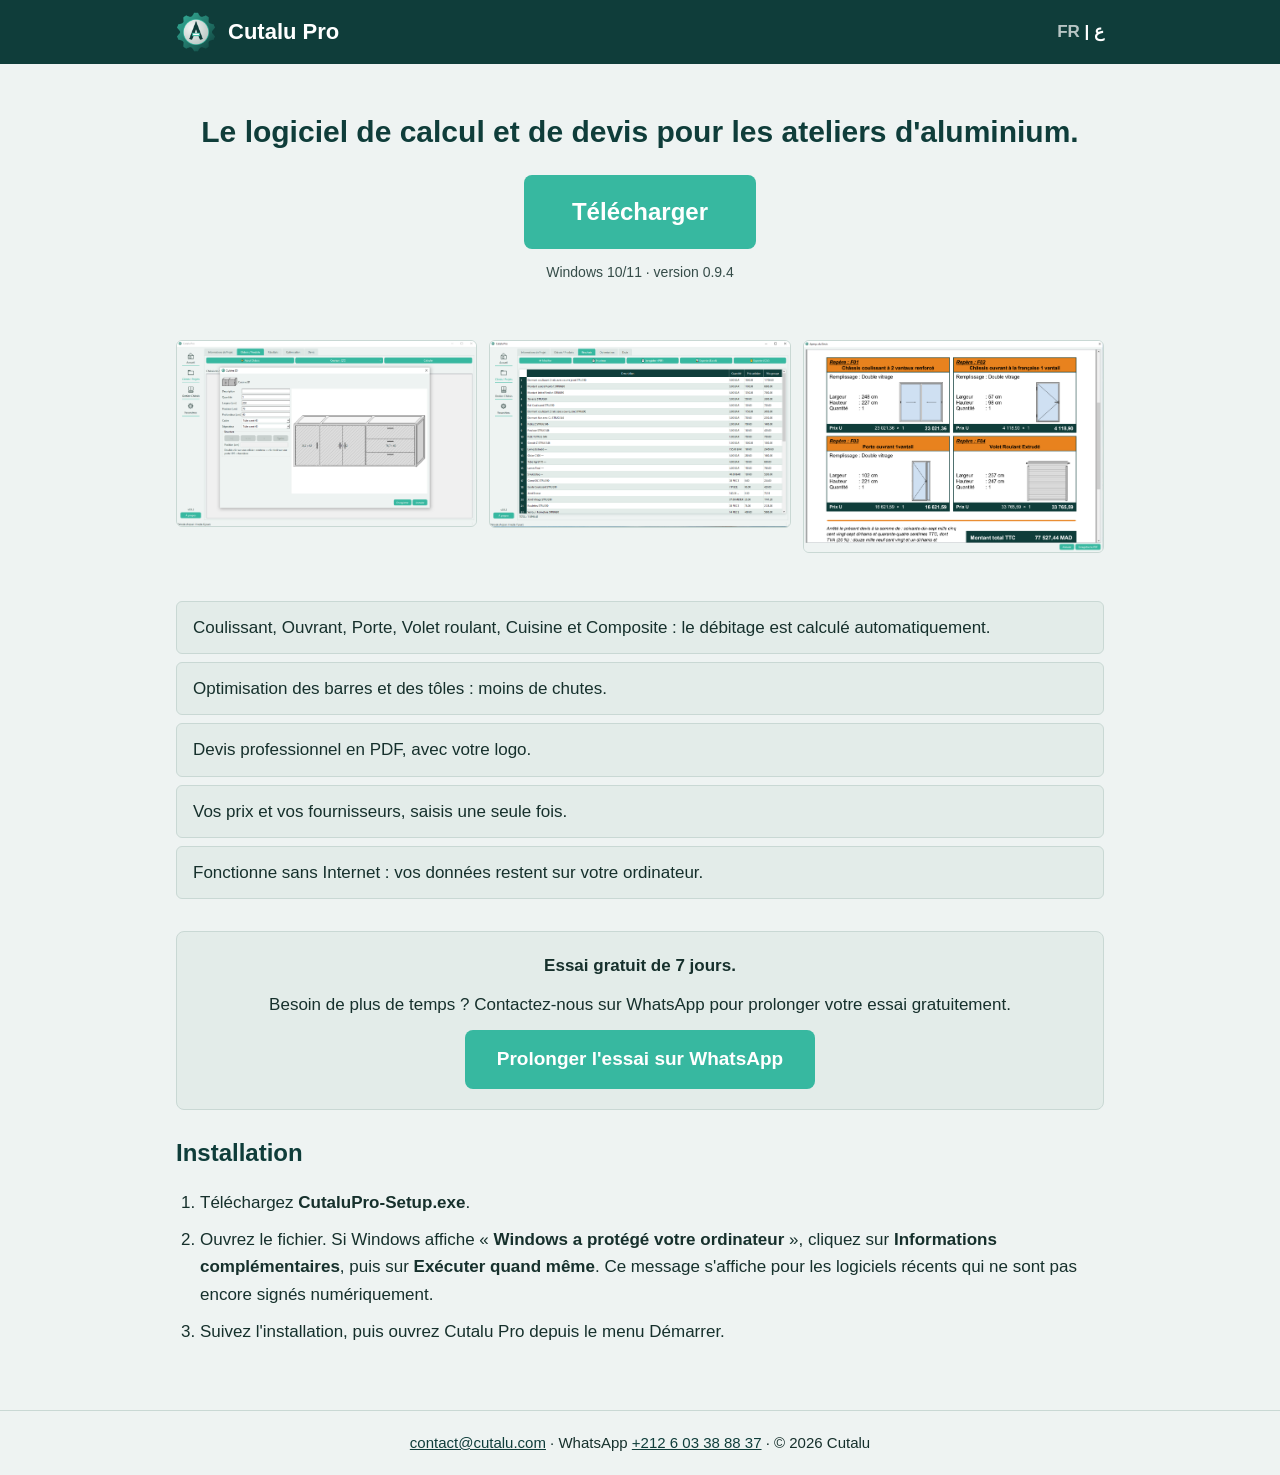
<file: index.html>
<!DOCTYPE html>
<html lang="fr">
<head>
<meta charset="utf-8">
<title>Cutalu Pro — Logiciel de calcul et de devis pour l'aluminium</title>
<meta name="description" content="Cutalu Pro : le logiciel de calcul et de devis pour les ateliers d'aluminium. Téléchargement pour Windows, essai gratuit de 7 jours.">
<meta name="viewport" content="width=device-width, initial-scale=1">
<link rel="icon" type="image/png" href="assets/favicon.png">
<link rel="alternate" hreflang="fr" href="index.html">
<link rel="alternate" hreflang="ar" href="ar/index.html">
<link rel="alternate" hreflang="x-default" href="index.html">
<link rel="stylesheet" href="style.css">
</head>
<body>
<header>
  <div class="wrap">
    <div class="brand"><img src="assets/icon.png" alt="" width="40" height="40"><span>Cutalu Pro</span></div>
    <div class="lang"><span>FR</span> | <a href="ar/index.html" hreflang="ar" lang="ar">ع</a></div>
  </div>
</header>
<main class="wrap">
  <div class="hero">
    <h1>Le logiciel de calcul et de devis pour les ateliers d'aluminium.</h1>
    <a class="btn big" href="https://github.com/cutalu/cutalu-site/releases/latest/download/CutaluPro-Setup.exe">Télécharger</a>
    <p class="small">Windows 10/11 · version 0.9.4</p>
  </div>

  <section class="shots">
    <img src="assets/capture-1.png" alt="Ajout Châssis">
    <img src="assets/capture-2.png" alt="Optimisation">
    <img src="assets/capture-3.png" alt="Devis">
  </section>

  <section>
    <ul class="points">
      <li>Coulissant, Ouvrant, Porte, Volet roulant, Cuisine et Composite : le débitage est calculé automatiquement.</li>
      <li>Optimisation des barres et des tôles : moins de chutes.</li>
      <li>Devis professionnel en PDF, avec votre logo.</li>
      <li>Vos prix et vos fournisseurs, saisis une seule fois.</li>
      <li>Fonctionne sans Internet : vos données restent sur votre ordinateur.</li>
    </ul>
  </section>

  <section class="trial">
    <p><strong>Essai gratuit de 7 jours.</strong></p>
    <p>Besoin de plus de temps ? Contactez-nous sur WhatsApp pour prolonger votre essai gratuitement.</p>
    <a class="btn" href="https://wa.me/212603388837?text=Bonjour%2C%20je%20souhaite%20prolonger%20mon%20essai%20de%20Cutalu%20Pro.">Prolonger l'essai sur WhatsApp</a>
  </section>

  <section>
    <h2>Installation</h2>
    <ol class="steps">
      <li>Téléchargez <strong>CutaluPro-Setup.exe</strong>.</li>
      <li>Ouvrez le fichier. Si Windows affiche « <strong>Windows a protégé votre ordinateur</strong> », cliquez sur <strong>Informations complémentaires</strong>, puis sur <strong>Exécuter quand même</strong>. Ce message s'affiche pour les logiciels récents qui ne sont pas encore signés numériquement.</li>
      <li>Suivez l'installation, puis ouvrez Cutalu Pro depuis le menu Démarrer.</li>
    </ol>
  </section>
</main>
<footer>
  <div class="wrap">
    <a href="mailto:contact@cutalu.com">contact@cutalu.com</a> ·
    WhatsApp <a href="https://wa.me/212603388837">+212 6 03 38 88 37</a> ·
    © 2026 Cutalu
  </div>
</footer>
</body>
</html>
</file>
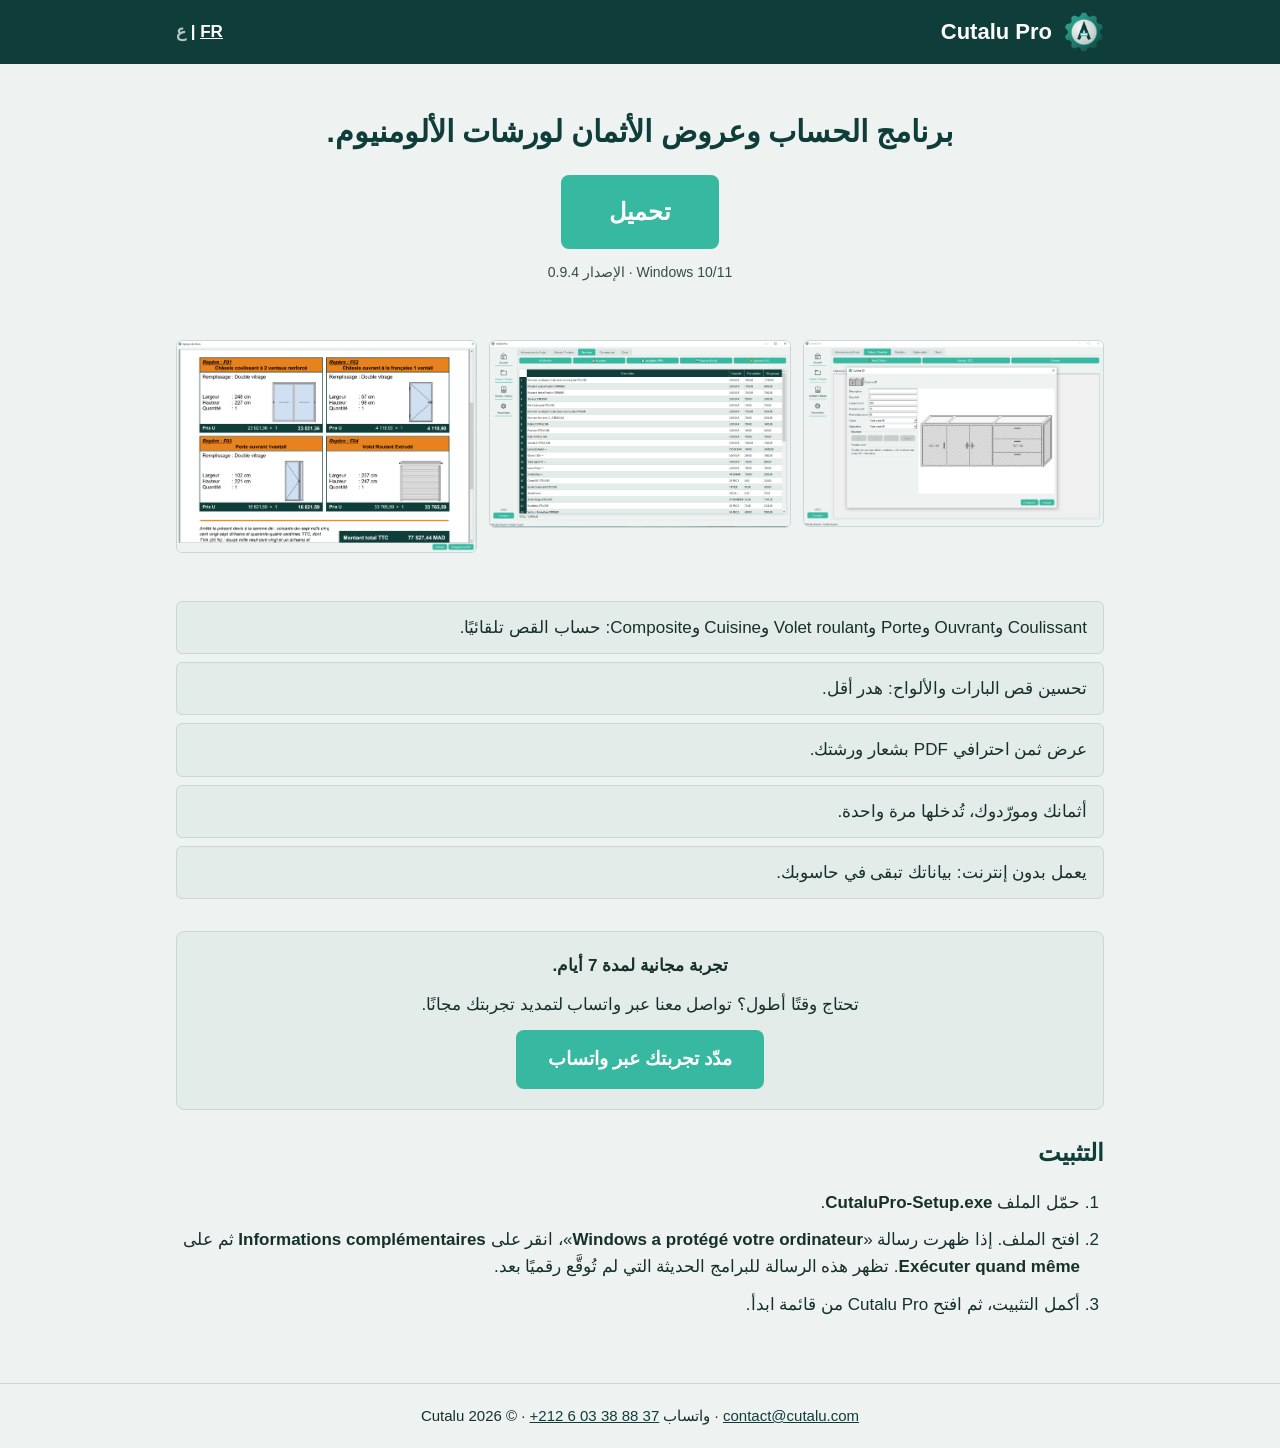
<file: ar/index.html>
<!DOCTYPE html>
<html lang="ar" dir="rtl">
<head>
<meta charset="utf-8">
<title>Cutalu Pro — برنامج الحساب وعروض الأثمان للألومنيوم</title>
<meta name="description" content="Cutalu Pro: برنامج الحساب وعروض الأثمان لورشات الألومنيوم. تحميل لنظام Windows وتجربة مجانية لمدة 7 أيام.">
<meta name="viewport" content="width=device-width, initial-scale=1">
<link rel="icon" type="image/png" href="../assets/favicon.png">
<link rel="alternate" hreflang="fr" href="../index.html">
<link rel="alternate" hreflang="ar" href="index.html">
<link rel="alternate" hreflang="x-default" href="../index.html">
<link rel="stylesheet" href="../style.css">
</head>
<body>
<header>
  <div class="wrap">
    <div class="brand"><img src="../assets/icon.png" alt="" width="40" height="40"><span>Cutalu Pro</span></div>
    <div class="lang"><a href="../index.html" hreflang="fr" lang="fr">FR</a> | <span>ع</span></div>
  </div>
</header>
<main class="wrap">
  <div class="hero">
    <h1>برنامج الحساب وعروض الأثمان لورشات الألومنيوم.</h1>
    <a class="btn big" href="https://github.com/cutalu/cutalu-site/releases/latest/download/CutaluPro-Setup.exe">تحميل</a>
    <p class="small"><bdi>Windows 10/11</bdi> · الإصدار <bdi>0.9.4</bdi></p>
  </div>

  <section class="shots">
    <img src="../assets/capture-1.png" alt="Ajout Châssis">
    <img src="../assets/capture-2.png" alt="Optimisation">
    <img src="../assets/capture-3.png" alt="Devis">
  </section>

  <section>
    <ul class="points">
      <li><bdi>Coulissant</bdi> و<bdi>Ouvrant</bdi> و<bdi>Porte</bdi> و<bdi>Volet roulant</bdi> و<bdi>Cuisine</bdi> و<bdi>Composite</bdi>: حساب القص تلقائيًا.</li>
      <li>تحسين قص البارات والألواح: هدر أقل.</li>
      <li>عرض ثمن احترافي <bdi>PDF</bdi> بشعار ورشتك.</li>
      <li>أثمانك ومورّدوك، تُدخلها مرة واحدة.</li>
      <li>يعمل بدون إنترنت: بياناتك تبقى في حاسوبك.</li>
    </ul>
  </section>

  <section class="trial">
    <p><strong>تجربة مجانية لمدة 7 أيام.</strong></p>
    <p>تحتاج وقتًا أطول؟ تواصل معنا عبر واتساب لتمديد تجربتك مجانًا.</p>
    <a class="btn" href="https://wa.me/212603388837?text=%D9%85%D8%B1%D8%AD%D8%A8%D9%8B%D8%A7%D8%8C%20%D8%A3%D8%B1%D9%8A%D8%AF%20%D8%AA%D9%85%D8%AF%D9%8A%D8%AF%20%D8%AA%D8%AC%D8%B1%D8%A8%D8%A9%20Cutalu%20Pro.">مدّد تجربتك عبر واتساب</a>
  </section>

  <section>
    <h2>التثبيت</h2>
    <ol class="steps">
      <li>حمّل الملف <bdi><strong>CutaluPro-Setup.exe</strong></bdi>.</li>
      <li>افتح الملف. إذا ظهرت رسالة «<bdi><strong>Windows a protégé votre ordinateur</strong></bdi>»، انقر على <bdi><strong>Informations complémentaires</strong></bdi> ثم على <bdi><strong>Exécuter quand même</strong></bdi>. تظهر هذه الرسالة للبرامج الحديثة التي لم تُوقَّع رقميًا بعد.</li>
      <li>أكمل التثبيت، ثم افتح <bdi>Cutalu Pro</bdi> من قائمة ابدأ.</li>
    </ol>
  </section>
</main>
<footer>
  <div class="wrap">
    <a href="mailto:contact@cutalu.com">contact@cutalu.com</a> ·
    واتساب <a href="https://wa.me/212603388837"><bdi>+212 6 03 38 88 37</bdi></a> ·
    © 2026 Cutalu
  </div>
</footer>
</body>
</html>
</file>
<file: style.css>
:root {
  --bg: #eef3f2;
  --ink: #16302c;
  --primary: #0f3d3a;
  --accent: #37b8a0;
  --accent-hover: #2fa38d;
  --row-alt: #e3ece9;
  --gridline: #c9d8d4;
}
* { box-sizing: border-box; }
html { -webkit-text-size-adjust: 100%; }
body {
  margin: 0;
  background: var(--bg);
  color: var(--ink);
  font-family: "Segoe UI", Tahoma, Arial, sans-serif;
  font-size: 17px;
  line-height: 1.6;
}
.wrap { max-width: 960px; margin: 0 auto; padding: 0 16px; }
header { background: var(--primary); color: #fff; }
header .wrap { display: flex; align-items: center; justify-content: space-between; padding-top: 12px; padding-bottom: 12px; gap: 12px; }
.brand { display: flex; align-items: center; gap: 12px; font-size: 22px; font-weight: 700; }
.brand img { width: 40px; height: 40px; }
.lang { color: #fff; font-weight: 600; }
.lang a { color: #fff; }
.lang span { opacity: .7; }
.hero { text-align: center; padding: 48px 0 32px; }
.hero h1 { font-size: 30px; line-height: 1.3; margin: 0 0 24px; color: var(--primary); }
.btn {
  display: inline-block;
  background: var(--accent);
  color: #fff;
  text-decoration: none;
  font-weight: 700;
  padding: 14px 32px;
  border-radius: 8px;
  font-size: 19px;
}
.btn:hover, .btn:focus { background: var(--accent-hover); }
.btn.big { font-size: 24px; padding: 18px 48px; }
.small { font-size: 14px; margin: 12px 0 0; opacity: .85; }
section { padding: 24px 0; }
h2 { color: var(--primary); font-size: 24px; margin: 0 0 12px; }
.shots { display: grid; grid-template-columns: repeat(3, 1fr); gap: 12px; }
.shots img { width: 100%; height: auto; border: 1px solid var(--gridline); border-radius: 6px; background: var(--row-alt); }
.points { list-style: none; padding: 0; margin: 0; }
.points li { background: var(--row-alt); border: 1px solid var(--gridline); border-radius: 6px; padding: 12px 16px; margin-bottom: 8px; }
.trial { background: var(--row-alt); border: 1px solid var(--gridline); border-radius: 8px; padding: 20px; text-align: center; }
.trial p { margin: 0 0 12px; }
ol.steps { padding-inline-start: 24px; }
ol.steps li { margin-bottom: 10px; }
footer { border-top: 1px solid var(--gridline); margin-top: 24px; padding: 20px 0; text-align: center; font-size: 15px; }
footer a { color: var(--primary); }
[dir="rtl"] body { font-family: Tahoma, "Segoe UI", Arial, sans-serif; }
[dir="rtl"] .brand { flex-direction: row; }
[dir="rtl"] .points li, [dir="rtl"] ol.steps { text-align: right; }
@media (max-width: 640px) {
  .shots { grid-template-columns: 1fr; }
  .hero h1 { font-size: 24px; }
  .btn.big { padding: 16px 28px; font-size: 21px; }
}
</file>
